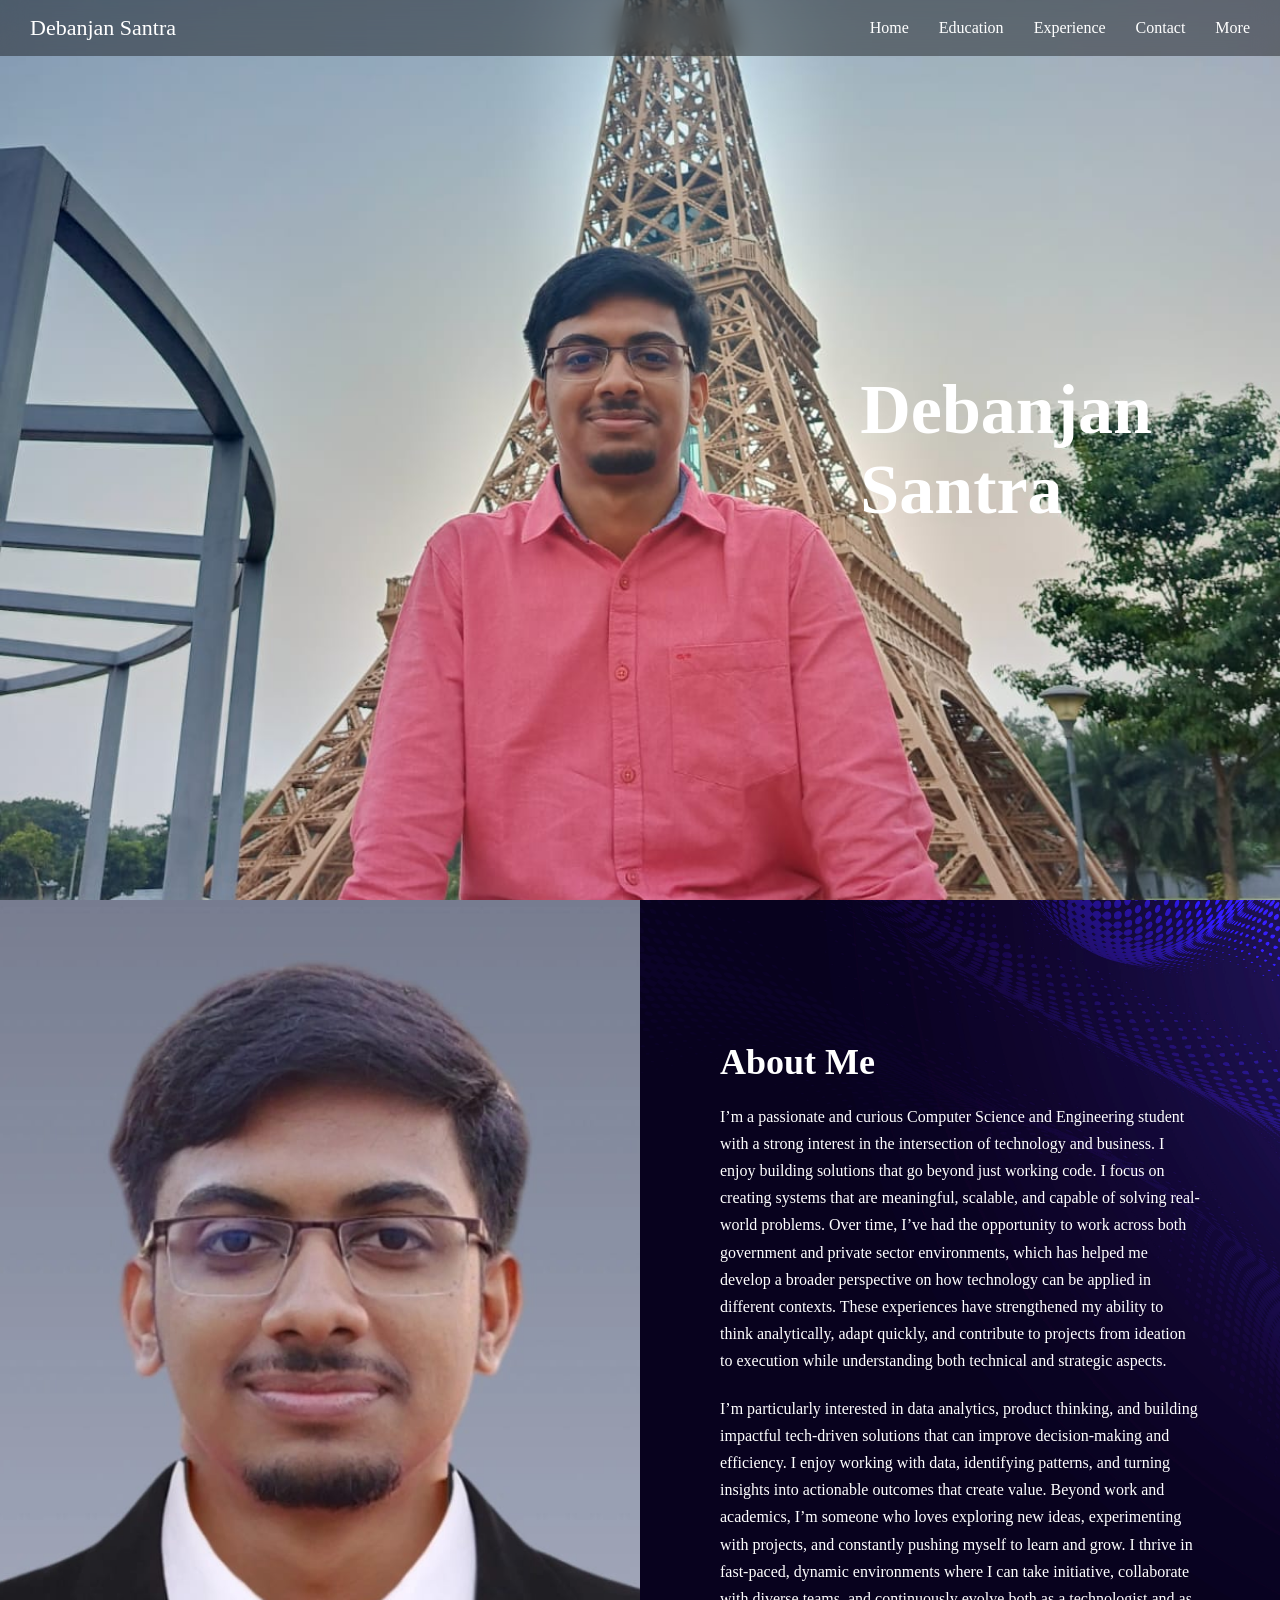
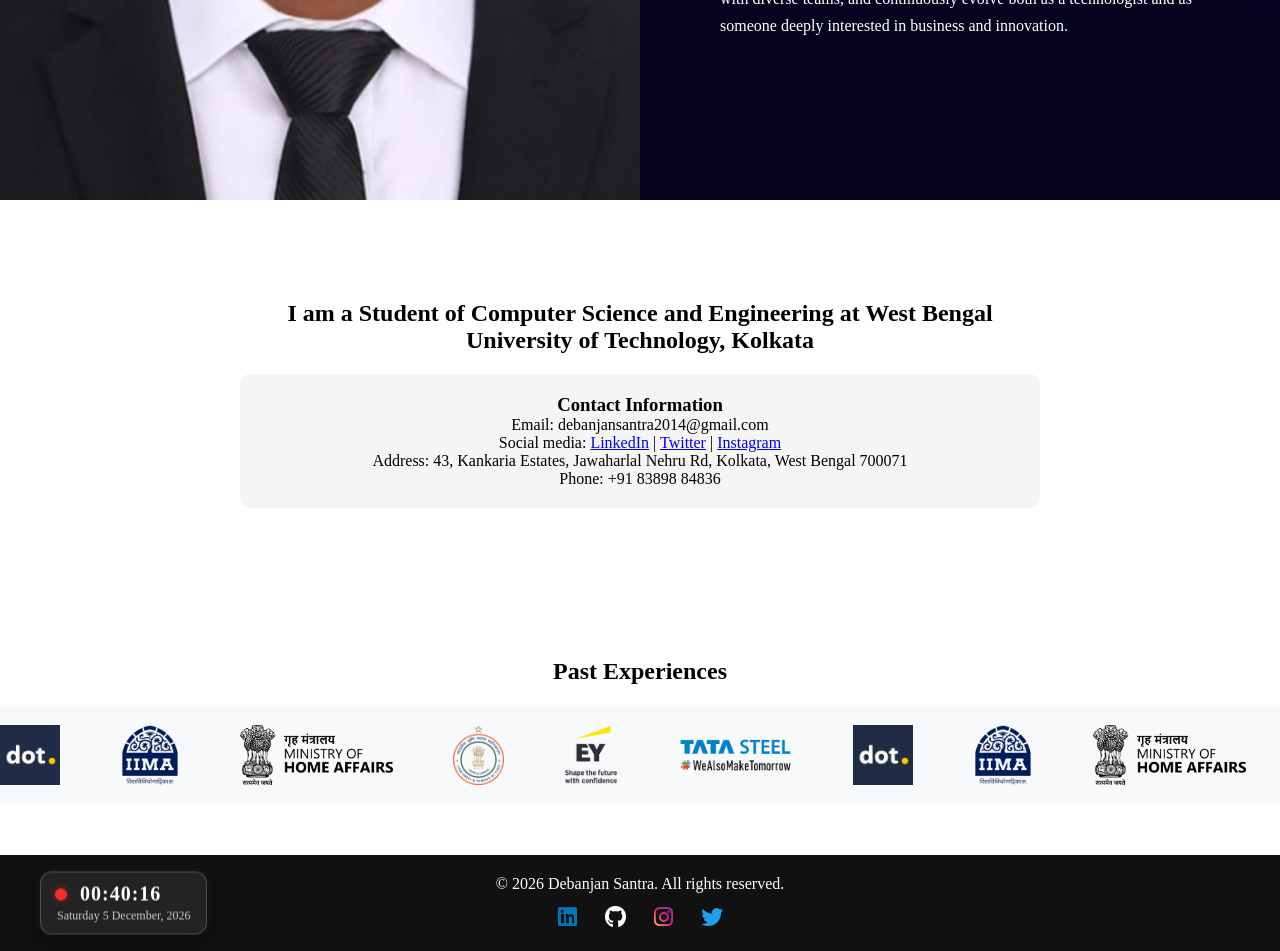
<file: index.html>
<!DOCTYPE html>
<html lang="en">
<head>
    <meta charset="UTF-8">
    <meta name="viewport" content="width=device-width, initial-scale=1.0">
    <title>Debanjan Santra</title>
    <link rel="stylesheet" href="styles.css">
    <link rel="stylesheet" href="https://cdnjs.cloudflare.com/ajax/libs/font-awesome/6.5.0/css/all.min.css">
</head>
<body>

<!-- HEADER -->
<header id="navbar">
    <div class="logo">Debanjan Santra</div>

    <div class="menu-toggle" id="menu-toggle">☰</div>

    <nav id="nav-menu">
        <ul>
            <li><a href="#">Home</a></li>
            <li><a href="education.html">Education</a></li>
            <li><a href="#">Experience</a></li>
            <li><a href="contact.html">Contact</a></li>
            <li><a href="#">More</a></li>
        </ul>
    </nav>
</header>

<!-- HERO -->
<section class="hero">
    <div class="slider">
        <img src="images\image1.jpg" class="slide active">
        <img src="images\image2.jpg" class="slide">
        <img src="images\image3.jpg" class="slide">
        <img src="images\image4.jpeg" class="slide">
        <img src="images\image5.jpeg" class="slide">
    </div>

    <div class="hero-text">
        <h1>Debanjan<br>Santra</h1>
    </div>
</section>

<!-- ABOUT ME -->

<section class="about-section">
    <div class="about-card">

        <!-- LEFT: IMAGE -->
        <div class="about-image">
            <img src="images\MyImage.jpg" alt="Debanjan">
        </div>

        <!-- RIGHT: CONTENT -->
        <div class="about-content">
            <h2>About Me</h2>
            <p>
                I’m a passionate and curious Computer Science and Engineering student with a strong interest in the intersection of technology and business. I enjoy building solutions that go beyond just working code. I focus on creating systems that are meaningful, scalable, and capable of solving real-world problems. Over time, I’ve had the opportunity to work across both government and private sector environments, which has helped me develop a broader perspective on how technology can be applied in different contexts. These experiences have strengthened my ability to think analytically, adapt quickly, and contribute to projects from ideation to execution while understanding both technical and strategic aspects.
            </p>

            <p>
                I’m particularly interested in data analytics, product thinking, and building impactful tech-driven solutions that can improve decision-making and efficiency. I enjoy working with data, identifying patterns, and turning insights into actionable outcomes that create value. Beyond work and academics, I’m someone who loves exploring new ideas, experimenting with projects, and constantly pushing myself to learn and grow. I thrive in fast-paced, dynamic environments where I can take initiative, collaborate with diverse teams, and continuously evolve both as a technologist and as someone deeply interested in business and innovation.
            </p>
        </div>

    </div>
</section>

<!-- INFO -->
<section class="info-section">
    <div class="overlay-content">
        <h1>
            I am a Student of Computer Science and Engineering at 
            West Bengal University of Technology, Kolkata
        </h1>

        <div class="contact-box">
            <h3>Contact Information</h3>
            <p>Email: debanjansantra2014@gmail.com</p>
            <p>
                Social media:
                <a href="https://www.linkedin.com/in/debanjansantra/" target="_blank">LinkedIn</a> |
                <a href="https://x.com/SantraDebanjan5" target="_blank">Twitter</a> |
                <a href="https://www.instagram.com/debanjan_santra" target="_blank">Instagram</a>
            </p>
            <p>Address: 43, Kankaria Estates, Jawaharlal Nehru Rd, Kolkata, West Bengal 700071</p>
            <p>Phone: +91 83898 84836</p>
        </div>
    </div>
</section>

<!-- LOGO MARQUEE SECTION -->
<section class="marquee-section">
    <h2 class="marquee-title">Past Experiences</h2>

    <div class="marquee-container">
        <div class="marquee-track" id="marqueeTrack">

            <!-- FIRST SET -->
            <div class="marquee-content">
                <img src="images\logo1.png" alt="Logo 1">
                <img src="images\logo2.png" alt="Logo 2">
                <img src="images\logo3.png" alt="Logo 3">
                <img src="images\logo4.png" alt="Logo 4">
                <img src="images\logo5.png" alt="Logo 5">
                <img src="images\logo6.png" alt="Logo 6">

                <!-- repeated -->
                <img src="images\logo1.png" alt="Logo 1">
                <img src="images\logo2.png" alt="Logo 2">
                <img src="images\logo3.png" alt="Logo 3">
                <img src="images\logo4.png" alt="Logo 4">
                <img src="images\logo5.png" alt="Logo 5">
                <img src="images\logo6.png" alt="Logo 6">
            </div>

            <!-- DUPLICATE SET -->
            <div class="marquee-content">
                <img src="images\logo1.png" alt="Logo 1">
                <img src="images\logo2.png" alt="Logo 2">
                <img src="images\logo3.png" alt="Logo 3">
                <img src="images\logo4.png" alt="Logo 4">
                <img src="images\logo5.png" alt="Logo 5">
                <img src="images\logo6.png" alt="Logo 6">

                <!-- same repeat -->
                <img src="images\logo1.png" alt="Logo 1">
                <img src="images\logo2.png" alt="Logo 2">
                <img src="images\logo3.png" alt="Logo 3">
                <img src="images\logo4.png" alt="Logo 4">
                <img src="images\logo5.png" alt="Logo 5">
                <img src="images\logo6.png" alt="Logo 6">
            </div>

        </div>
    </div>
</section>

<!-- FOOTER -->

<footer class="footer">
    <div class="footer-container">
        <p class="copyright">
            © <span id="year"></span> Debanjan Santra.
            <span class="break">All rights reserved.</span>
        </p>
        
        <!-- CLOCK -->
       <div class="footer-left">
    <div class="clock-box">
        <div id="time">
            <span class="live-dot"></span>
            <span id="time-text">00:00:00</span>
        </div>
        <div id="date">Loading...</div>
    </div>
</div>

        <div class="social-icons">
            <a href="https://www.linkedin.com/in/debanjansantra/" class="linkedin" target="_blank"><i class="fab fa-linkedin"></i></a>
            <a href="https://github.com/debanjansantra05" class="github" target="_blank"><i class="fab fa-github"></i></a>
            <a href="https://www.instagram.com/debanjan_santra" class="instagram" target="_blank"><i class="fab fa-instagram"></i></a>
            <a href="https://x.com/SantraDebanjan5" class="twitter" target="_blank"><i class="fab fa-twitter"></i></a>
        </div>
    </div>
</footer>

<script src="script.js"></script>
</body>
</html>
</file>
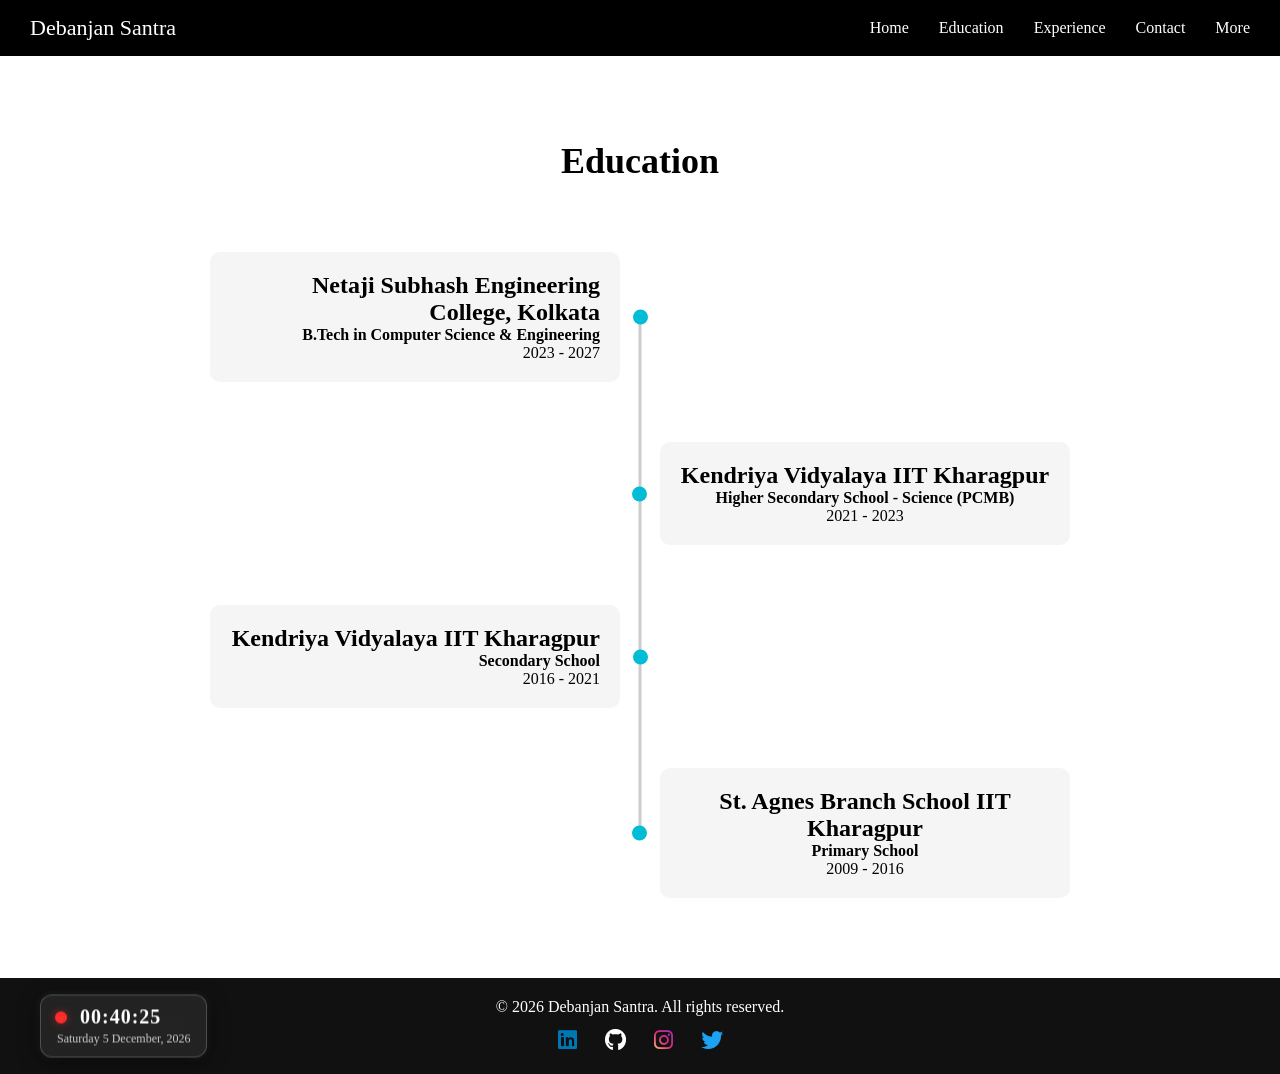
<file: education.html>
<!DOCTYPE html>
<html lang="en">
<head>
    <meta charset="UTF-8">
    <meta name="viewport" content="width=device-width, initial-scale=1.0">
    <title>Debanjan Santra - Education</title>
    <link rel="stylesheet" href="education.css">
    <link rel="stylesheet" href="https://cdnjs.cloudflare.com/ajax/libs/font-awesome/6.5.0/css/all.min.css">
</head>
<body>

<!-- HEADER -->
<header>
    <div class="logo">Debanjan Santra</div>

    <div class="menu-toggle" id="menu-toggle">☰</div>

    <nav id="nav-menu">
        <ul>
            <li><a href="index.html">Home</a></li>
            <li><a href="education.html">Education</a></li>
            <li><a href="#">Experience</a></li>
            <li><a href="contact.html">Contact</a></li>
            <li><a href="#">More</a></li>
        </ul>
    </nav>
</header>

<!-- EDUCATION SECTION -->
<section class="education-section">
    <h1>Education</h1>

    <div class="timeline">

        <div class="timeline-item">
            <div class="timeline-dot"></div>
            <div class="timeline-content">
                <h2>Netaji Subhash Engineering College, Kolkata</h2>
                <h4>B.Tech in Computer Science & Engineering</h4>
                <span>2023 - 2027</span>
            </div>
        </div>

        <div class="timeline-item">
            <div class="timeline-dot"></div>
            <div class="timeline-content">
                <h2>Kendriya Vidyalaya IIT Kharagpur</h2>
                <h4>Higher Secondary School - Science (PCMB)</h4>
                <span>2021 - 2023</span>
            </div>
        </div>

        <div class="timeline-item">
            <div class="timeline-dot"></div>
            <div class="timeline-content">
                <h2>Kendriya Vidyalaya IIT Kharagpur</h2>
                <h4>Secondary School</h4>
                <span>2016 - 2021</span>
            </div>
        </div>

        <div class="timeline-item">
            <div class="timeline-dot"></div>
            <div class="timeline-content">
                <h2>St. Agnes Branch School IIT Kharagpur</h2>
                <h4>Primary School</h4>
                <span>2009 - 2016</span>
            </div>
        </div>

    </div>
</section>

<!-- FOOTER -->

<footer class="footer">
    <div class="footer-container">
        <p class="copyright">
            © <span id="year"></span> Debanjan Santra.
            <span class="break">All rights reserved.</span>
        </p>
        
        <!-- CLOCK -->
       <div class="footer-left">
    <div class="clock-box">
        <div id="time">
            <span class="live-dot"></span>
            <span id="time-text">00:00:00</span>
        </div>
        <div id="date">Loading...</div>
    </div>
</div>

        <div class="social-icons">
            <a href="https://www.linkedin.com/in/debanjansantra/" class="linkedin" target="_blank"><i class="fab fa-linkedin"></i></a>
            <a href="https://github.com/debanjansantra05" class="github" target="_blank"><i class="fab fa-github"></i></a>
            <a href="https://www.instagram.com/debanjan_santra" class="instagram" target="_blank"><i class="fab fa-instagram"></i></a>
            <a href="https://x.com/SantraDebanjan5" class="twitter" target="_blank"><i class="fab fa-twitter"></i></a>
        </div>
    </div>
</footer>

<script src="education.js"></script>

</body>
</html>
</file>
<file: styles.css>
* {
    margin: 0;
    padding: 0;
    box-sizing: border-box;
    font-family: Lora, serif;
}

/* SMOOTH SCROLL */
html {
    scroll-behavior: smooth;
}

/* HEADER */

header {
    position: fixed;
    width: 100%;
    top: 0;
    padding: 15px 30px;
    display: flex;
    justify-content: space-between;
    align-items: center;
    z-index: 1000;

    background: rgba(0,0,0,0.4);
    backdrop-filter: blur(12px);
}

.logo {
    font-size: 22px;
    color: white;
}

/* NAV */
nav ul {
    display: flex;
    gap: 30px;
    list-style: none;
}

nav ul li a {
    color: white;
    text-decoration: none;
}

/* MENU TOGGLE */
.menu-toggle {
    display: none;
    font-size: 28px;
    color: white;
    cursor: pointer;
}

/* HERO */

.hero {
    height: 100vh;
    position: relative;
    overflow: hidden;
}

/* SLIDER */
.slider,
.slide {
    position: absolute;
    width: 100%;
    height: 100%;
}

.slide {
    object-fit: cover;
    opacity: 0;
    transition: opacity 1.5s ease-in-out;
}

.slide.active {
    opacity: 1;
}

/* HERO TEXT */
.hero-text {
    position: absolute;
    top: 50%;
    right: 10%;
    transform: translateY(-50%);
    transition: 0.6s ease;
}

.hero-text h1 {
    font-size: 70px;
    color: white;
}

/* SCROLL FADE */
.hero.scrolled .hero-text {
    opacity: 0;
    transform: translateY(-60%);
}

/* ABOUT */

.about-section {
    width: 100%;
    background: white;
    opacity: 0;
    transform: translateY(80px);
    transition: all 1s ease;
}

.about-section.show {
    opacity: 1;
    transform: translateY(0);
}

.about-card {
    display: flex;
    min-height: 100vh;
}

.about-image {
    width: 50%;
}

.about-image img {
    width: 100%;
    height: 100%;
    object-fit: cover;
}

.about-content {
    width: 50%;
    padding: 80px;

    background: url('AboutBg.jpg') no-repeat center/cover;

    color: white;

    display: flex;
    flex-direction: column;
    justify-content: center;
}

.about-content-inner {
    max-width: 600px;
}

.about-content h2 {
    margin-bottom: 20px;
    font-size: 36px;
}

.about-content p {
    margin-bottom: 20px;
    line-height: 1.7;
}

/* TABLET */

@media (max-width: 900px) {

    .about-card {
        flex-direction: column;
    }

    .about-image,
    .about-content {
        width: 100%;
    }

    .about-image {
        height: 350px;
    }

    .about-content {
        padding: 50px;
        text-align: center;
    }

    .hero-text h1 {
        font-size: 50px;
    }
}

/* MOBILE */

@media (max-width: 600px) {

    /* SHOW MENU ICON */
    .menu-toggle {
        display: block;
        position: absolute;
        right: 30px;
        top: 50%;
        transform: translateY(-50%);
    }

    /* HIDE NAV INITIALLY */
    nav {
        position: absolute;
        top: 60px;
        right: 0;
        background: black;
        width: 100%;
        display: none;
    }

    nav ul {
        flex-direction: column;
        text-align: center;
        padding: 20px 0;
    }

    nav.active {
        display: block;
    }

    .about-content {
        padding: 30px;
    }

    .hero-text {
        right: 5%;
        text-align: right;
    }

    .hero-text h1 {
        font-size: 36px;
    }
}

/* MARQUEE */

.marquee-section {
    padding: 50px 0;
    background: white;
    text-align: center;
}

.marquee-title {
    font-size: 24px;
    margin-bottom: 20px;
}

.marquee-container {
    overflow: hidden;
    background: #f8f9fa;
    padding: 20px 0;
}

.marquee-track {
    display: flex;
    width: max-content;
    animation: scroll 15s linear infinite;
}

.marquee-content {
    display: flex;
}

.marquee-content img {
    height: 60px;
    margin-right: 60px;
}

@keyframes scroll {
    0% { transform: translateX(0); }
    100% { transform: translateX(calc(-100% / 2)); }
}

/* INFO */

.info-section {
    padding: 100px 20px;
    text-align: center;
}

.overlay-content {
    max-width: 800px;
    margin: auto;
}

.contact-box {
    margin-top: 20px;
    padding: 20px;
    background: #f5f5f5;
    border-radius: 10px;
}

/* FOOTER */
.footer {
    background: #111;
    color: #fff;
    padding: 20px;
    text-align: center;
}

.footer-container {
    position: relative;
}

/* SOCIAL ICONS */
.social-icons {
    margin-top: 12px;
}

.social-icons a {
    font-size: 22px;
    margin: 0 12px;
    transition: 0.3s ease;
}

/* Brand Colors */
.github {
    color: #ffffff;
}

.instagram {
    background: linear-gradient(45deg, #feda75, #d62976, #962fbf);
    background-clip: text;
    -webkit-background-clip: text;
    color: transparent;
    -webkit-text-fill-color: transparent;
}

.twitter {
    color: #1da1f2;
}

.linkedin {
    color: #0077b5;
}

/* Hover Effects */
.social-icons a:hover {
    transform: scale(1.3);
}

.github:hover {
    text-shadow: 0 0 10px #fff;
}

.instagram:hover {
    text-shadow: 0 0 10px #e1306c;
}

.twitter:hover {
    text-shadow: 0 0 10px #1da1f2;
}

.linkedin:hover {
    text-shadow: 0 0 10px #0077b5;
}

/* LEFT CLOCK POSITION */
.footer-left {
    position: absolute;
    left: 20px;
    top: 50%;
    transform: translateY(-50%);
}

/* CLOCK BOX */
.clock-box {
    background: rgba(255, 255, 255, 0.08);
    backdrop-filter: blur(12px);
    -webkit-backdrop-filter: blur(12px);

    border: 1px solid rgba(255, 255, 255, 0.2);
    border-radius: 12px;

    padding: 10px 16px;
    min-width: 140px;

    box-shadow: 
        0 4px 20px rgba(0, 0, 0, 0.6),
        0 0 8px rgba(255, 255, 255, 0.1);

    transition: 0.3s ease;
}

.clock-box:hover {
    transform: scale(1.05);
    box-shadow: 
        0 6px 25px rgba(0, 0, 0, 0.7),
        0 0 10px rgba(255, 255, 255, 0.15);
}

/* TIME */
#time {
    font-size: 20px;
    font-weight: 700;
    letter-spacing: 1px;
    color: #fff;
    gap: 5px;
    display: flex;
    align-items: center;
}

/* LIVE DOT */

.live-dot {
    position: relative;
    width: 8px;
    height: 8px;
    background: #ff2d2d;
    border-radius: 50%;
    display: inline-block;
    margin-right: 10px;

    box-shadow: 0 0 10px #ff2d2d;
}

/* INNER pulse */
.live-dot::before {
    content: "";
    position: absolute;
    top: 50%;
    left: 50%;
    width: 100%;
    height: 100%;
    background: #ff2d2d;
    border-radius: 50%;
    transform: translate(-50%, -50%);
    animation: pulse-core 1.2s infinite;
}

/* OUTER wave */
.live-dot::after {
    content: "";
    position: absolute;
    top: 50%;
    left: 50%;
    width: 100%;
    height: 100%;
    border: 2px solid #ff2d2d;
    border-radius: 50%;
    transform: translate(-50%, -50%);
    animation: wave 1.2s infinite;
}

/* CORE PULSE */
@keyframes pulse-core {
    0% {
        transform: translate(-50%, -50%) scale(1);
        opacity: 1;
    }
    50% {
        transform: translate(-50%, -50%) scale(1.4);
        opacity: 0.6;
    }
    100% {
        transform: translate(-50%, -50%) scale(1);
        opacity: 1;
    }
}

/* WAVE EXPANSION */
@keyframes wave {
    0% {
        transform: translate(-50%, -50%) scale(1);
        opacity: 0.6;
    }
    100% {
        transform: translate(-50%, -50%) scale(3.5);
        opacity: 0;
    }
}

/* DATE */
#date {
    font-size: 12px;
    color: #cccccc;
    margin-top: 3px;
}

/* MOBILE */
@media (max-width: 768px) {

    .footer-container {
        padding: 15px 10px;

        display: flex;
        flex-direction: column;
        align-items: center;
        text-align: center;
    }

    .footer-left,
    .footer-right {
        position: static;
        transform: none;
        width: 100%;
    }

    .copyright {
        order: 1;
        font-size: 13px;
        line-height: 1.5;
    }

    .social-icons {
        order: 2;
        display: flex;
        justify-content: center;
        gap: 0px;
        margin-top: 10px;
        margin-bottom: 20px;
    }

    .footer-left {
        order: 3; 
        margin-top: 10px;
    }

    .clock-box {
        display: inline-flex;   
        flex-direction: column;
        align-items: center;

        width: auto;           
        min-width: unset;      
        padding: 8px 14px;      
    }

    .social-icons a {
        font-size: 16px;
    }
}
</file>
<file: education.css>
:root {
    --dot-size: 15px;
}

* {
    margin: 0;
    padding: 0;
    box-sizing: border-box;
    font-family: Lora, serif;
}

/* HEADER */
header {
    position: fixed;
    width: 100%;
    top: 0;
    padding: 15px 30px;
    display: flex;
    justify-content: space-between;
    align-items: center;
    background: black;
    z-index: 1000;
}

.logo {
    color: white;
    font-size: 22px;
}

/* NAV */
nav ul {
    display: flex;
    gap: 30px;
    list-style: none;
}

nav ul li a {
    color: white;
    text-decoration: none;
}

/* MOBILE MENU */
.menu-toggle {
    display: none;
    font-size: 24px;
    color: white;
    cursor: pointer;
}

/* EDUCATION */
.education-section {
    margin-top: 90px;
    padding: 50px 20px;
    text-align: center;
}

.education-section h1 {
    font-size: 36px;
    margin-bottom: 40px;
}

/* TIMELINE */
.timeline {
    position: relative;
    max-width: 900px;
    margin: auto;
}

/* CENTER LINE (PERFECT ALIGNMENT) */
.timeline::after {
    content: '';
    position: absolute;
    width: 3px;
    background: #ccc;

    top: 100px;
    bottom: 100px;

    left: 50%;
    transform: translateX(-50%);
    z-index: 1;
}

/* ITEM */
.timeline-item {
    position: relative;
    width: 50%;
    padding: 30px 20px;
}

/* LEFT */
.timeline-item:nth-child(odd) {
    left: 0;
    text-align: right;
}

/* RIGHT */
.timeline-item:nth-child(even) {
    left: 50%;
}

/* CONTENT */
.timeline-content {
    background: #f5f5f5;
    padding: 20px;
    border-radius: 10px;
}

/* DOT */
.timeline-dot {
    position: absolute;
    top: 50%;
    transform: translateY(-50%);
    width: var(--dot-size);
    height: var(--dot-size);
    background: #00bcd4;
    border-radius: 50%;
    z-index: 2;
}

/* DOT LEFT */
.timeline-item:nth-child(odd) .timeline-dot {
    right: -8px;
}

/* DOT RIGHT */
.timeline-item:nth-child(even) .timeline-dot {
    left: -8px;
}

/* RESPONSIVE */

@media (max-width: 900px) {

    .timeline::after {
        left: 30px;
        top: 120px;
        bottom: 115px;
    }

    .timeline-item {
        width: 100%;
        padding-left: 70px;
        text-align: left;
    }

    .timeline-item:nth-child(odd),
    .timeline-item:nth-child(even) {
        left: 0;
    }

    .timeline-dot {
        left: 22px !important;
        top: 50%;
        transform: translateY(-50%);
    }
}

@media (max-width: 600px) {

    .menu-toggle {
        display: block;
    }

    nav {
        position: absolute;
        top: 60px;
        right: 0;
        background: black;
        width: 100%;
        display: none;
    }

    nav ul {
        flex-direction: column;
        text-align: center;
        padding: 20px 0;
    }

    nav.active {
        display: block;
    }

    .education-section h1 {
        font-size: 26px;
    }
}

/* FOOTER */
.footer {
    background: #111;
    color: #fff;
    padding: 20px;
    text-align: center;
}

.footer-container {
    position: relative;
}

/* SOCIAL ICONS */
.social-icons {
    margin-top: 12px;
}

.social-icons a {
    font-size: 22px;
    margin: 0 12px;
    transition: 0.3s ease;
}

/* Brand Colors */
.github {
    color: #ffffff;
}

.instagram {
    background: linear-gradient(45deg, #feda75, #d62976, #962fbf);
    background-clip: text;
    -webkit-background-clip: text;
    color: transparent;
    -webkit-text-fill-color: transparent;
}

.twitter {
    color: #1da1f2;
}

.linkedin {
    color: #0077b5;
}

/* Hover Effects */
.social-icons a:hover {
    transform: scale(1.3);
}

.github:hover {
    text-shadow: 0 0 10px #fff;
}

.instagram:hover {
    text-shadow: 0 0 10px #e1306c;
}

.twitter:hover {
    text-shadow: 0 0 10px #1da1f2;
}

.linkedin:hover {
    text-shadow: 0 0 10px #0077b5;
}

/* LEFT CLOCK POSITION */
.footer-left {
    position: absolute;
    left: 20px;
    top: 50%;
    transform: translateY(-50%);
}

/* CLOCK BOX */
.clock-box {
    background: rgba(255, 255, 255, 0.08);
    backdrop-filter: blur(12px);
    -webkit-backdrop-filter: blur(12px);

    border: 1px solid rgba(255, 255, 255, 0.2);
    border-radius: 12px;

    padding: 10px 16px;
    min-width: 140px;

    box-shadow: 
        0 4px 20px rgba(0, 0, 0, 0.6),
        0 0 8px rgba(255, 255, 255, 0.1);

    transition: 0.3s ease;
}

.clock-box:hover {
    transform: scale(1.05);
    box-shadow: 
        0 6px 25px rgba(0, 0, 0, 0.7),
        0 0 10px rgba(255, 255, 255, 0.15);
}

/* TIME */
#time {
    font-size: 20px;
    font-weight: 700;
    letter-spacing: 1px;
    color: #fff;
    gap: 5px;
    display: flex;
    align-items: center;
}

/* LIVE DOT */

.live-dot {
    position: relative;
    width: 8px;
    height: 8px;
    background: #ff2d2d;
    border-radius: 50%;
    display: inline-block;
    margin-right: 10px;

    box-shadow: 0 0 10px #ff2d2d;
}

/* INNER pulse */
.live-dot::before {
    content: "";
    position: absolute;
    top: 50%;
    left: 50%;
    width: 100%;
    height: 100%;
    background: #ff2d2d;
    border-radius: 50%;
    transform: translate(-50%, -50%);
    animation: pulse-core 1.2s infinite;
}

/* OUTER wave */
.live-dot::after {
    content: "";
    position: absolute;
    top: 50%;
    left: 50%;
    width: 100%;
    height: 100%;
    border: 2px solid #ff2d2d;
    border-radius: 50%;
    transform: translate(-50%, -50%);
    animation: wave 1.2s infinite;
}

/* CORE PULSE */
@keyframes pulse-core {
    0% {
        transform: translate(-50%, -50%) scale(1);
        opacity: 1;
    }
    50% {
        transform: translate(-50%, -50%) scale(1.4);
        opacity: 0.6;
    }
    100% {
        transform: translate(-50%, -50%) scale(1);
        opacity: 1;
    }
}

/* WAVE EXPANSION */
@keyframes wave {
    0% {
        transform: translate(-50%, -50%) scale(1);
        opacity: 0.6;
    }
    100% {
        transform: translate(-50%, -50%) scale(3.5);
        opacity: 0;
    }
}

/* DATE */
#date {
    font-size: 12px;
    color: #cccccc;
    margin-top: 3px;
}

/* MOBILE */
@media (max-width: 768px) {

    .footer-container {
        padding: 15px 10px;

        display: flex;
        flex-direction: column;
        align-items: center;
        text-align: center;
    }

    .footer-left,
    .footer-right {
        position: static;
        transform: none;
        width: 100%;
    }

    .copyright {
        order: 1;
        font-size: 13px;
        line-height: 1.5;
    }

    .social-icons {
        order: 2;
        display: flex;
        justify-content: center;
        gap: 0px;
        margin-top: 10px;
        margin-bottom: 20px;
    }

    .footer-left {
        order: 3; 
        margin-top: 10px;
    }

    .clock-box {
        display: inline-flex;   
        flex-direction: column;
        align-items: center;

        width: auto;           
        min-width: unset;      
        padding: 8px 14px;      
    }

    .social-icons a {
        font-size: 16px;
    }
}
</file>
